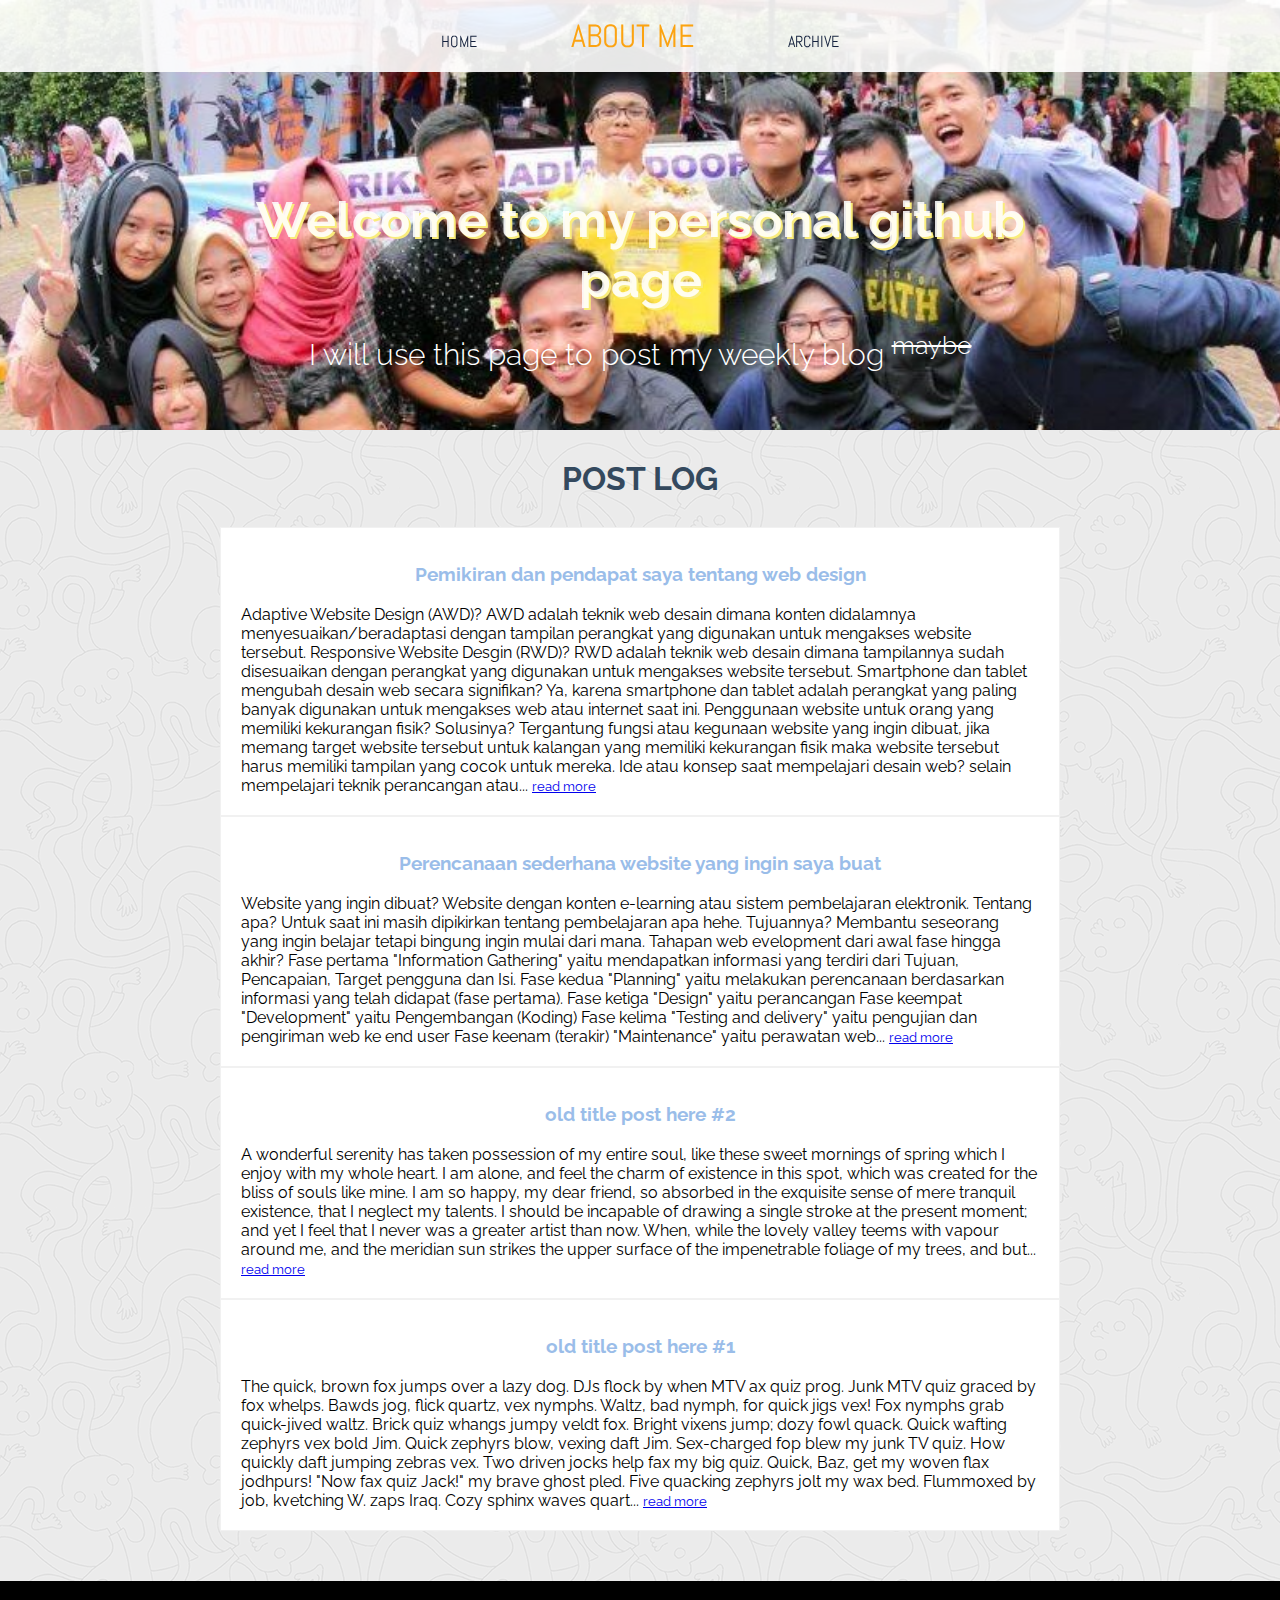
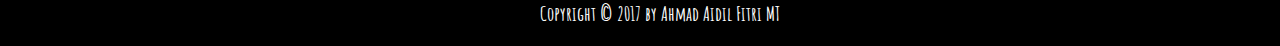
<file: index.html>
<!DOCTYPE html>
<html>
  <head>
    <meta charset="utf-8">
    <title>Personal Github Page - Ahmad Aidil F</title>
    <link href="assets/css/master.css" rel="stylesheet" type:"text/css" />
    <link href="https://fonts.googleapis.com/css?family=Abel|Amatic+SC|Raleway:100,200,300,400,500,600,700,800,900" rel="stylesheet" />
  </head>
  <body>
    <header>
      <nav>
        <ul>
          <a href="/"><li>Home</li></a>
          <a href="about-me.html"><li id="me">About me</li></a>
          <a href="archive.html"><li>Archive</li></a>
        </ul>
      </nav>
      <div class="cover">
        <div class="cov-content">
          <h1>Welcome to my personal github page</h1>
          <h2>I will use this page to post my weekly blog <sup><del>maybe</del></sup></h2>
        </div>
      </div>
    </header>
    <h2>POST LOG</h2>
    <section>
      <div id="article-list">
        <article>
          <a href="/2017/06/menceritakan-web-design-awd-rwb.html"><h3>Pemikiran dan pendapat saya tentang web design</h3></a>
          <p>Adaptive Website Design (AWD)?
          AWD adalah teknik web desain dimana konten didalamnya menyesuaikan/beradaptasi dengan tampilan perangkat yang digunakan untuk mengakses website tersebut.
          Responsive Website Desgin (RWD)?
          RWD adalah teknik web desain dimana tampilannya sudah disesuaikan dengan perangkat yang digunakan untuk mengakses website tersebut.
          Smartphone dan tablet mengubah desain web secara signifikan?
          Ya, karena smartphone dan tablet adalah perangkat yang paling banyak digunakan untuk mengakses web atau internet saat ini.
          Penggunaan website untuk orang yang memiliki kekurangan fisik? Solusinya?
          Tergantung fungsi atau kegunaan website yang ingin dibuat, jika memang target website tersebut untuk kalangan yang memiliki kekurangan fisik maka website tersebut harus memiliki tampilan yang cocok untuk mereka.
          Ide atau konsep saat mempelajari desain web?
          selain mempelajari teknik perancangan atau... <a href="/2017/06/menceritakan-web-design-awd-rwb.html"><small><u>read more</u></small></a></p>
        </article>
        <article>
          <a href="/2017/06/menceritakan-web-dev-yg-ingin-dibuat.html"><h3>Perencanaan sederhana website yang ingin saya buat</h3></a>
          <p>Website yang ingin dibuat?
          Website dengan konten e-learning atau sistem pembelajaran elektronik.
          Tentang apa?
          Untuk saat ini masih dipikirkan tentang pembelajaran apa hehe.
          Tujuannya?
          Membantu seseorang yang ingin belajar tetapi bingung ingin mulai dari mana.
          Tahapan web evelopment dari awal fase hingga akhir?
          Fase pertama "Information Gathering" yaitu mendapatkan informasi yang terdiri dari Tujuan, Pencapaian, Target pengguna dan Isi.
          Fase kedua "Planning" yaitu melakukan perencanaan berdasarkan informasi yang telah didapat (fase pertama).
          Fase ketiga "Design" yaitu perancangan
          Fase keempat "Development" yaitu Pengembangan (Koding)
          Fase kelima "Testing and delivery" yaitu pengujian dan pengiriman web ke end user
          Fase keenam (terakir) "Maintenance" yaitu perawatan web... <a href="/2017/06/menceritakan-web-dev-yg-ingin-dibuat.html"><small><u>read more</u></small></a></p>
        </article>
        <article>
          <a href="#"><h3>old title post here #2</h3></a>
          <p>A wonderful serenity has taken possession of my entire soul, like these sweet mornings of spring which I enjoy with my whole heart. I am alone, and feel the charm of existence in this spot, which was created for the bliss of souls like mine. I am so happy, my dear friend, so absorbed in the exquisite sense of mere tranquil existence, that I neglect my talents. I should be incapable of drawing a single stroke at the present moment; and yet I feel that I never was a greater artist than now. When, while the lovely valley teems with vapour around me, and the meridian sun strikes the upper surface of the impenetrable foliage of my trees, and but... <a href="#"><small><u>read more</u></small></a></p>
        </article>
        <article>
          <a href="#"><h3>old title post here #1</h3></a>
          <p>The quick, brown fox jumps over a lazy dog. DJs flock by when MTV ax quiz prog. Junk MTV quiz graced by fox whelps. Bawds jog, flick quartz, vex nymphs. Waltz, bad nymph, for quick jigs vex! Fox nymphs grab quick-jived waltz. Brick quiz whangs jumpy veldt fox. Bright vixens jump; dozy fowl quack. Quick wafting zephyrs vex bold Jim. Quick zephyrs blow, vexing daft Jim. Sex-charged fop blew my junk TV quiz. How quickly daft jumping zebras vex. Two driven jocks help fax my big quiz. Quick, Baz, get my woven flax jodhpurs! "Now fax quiz Jack!" my brave ghost pled. Five quacking zephyrs jolt my wax bed. Flummoxed by job, kvetching W. zaps Iraq. Cozy sphinx waves quart... <a href="#"><small><u>read more</u></small></a></p>
        </article>
      </div>
    </section>
    <footer><h5>Copyright &copy; 2017 by Ahmad Aidil Fitri MT</h5></footer>
  </body>
</html>
</file>
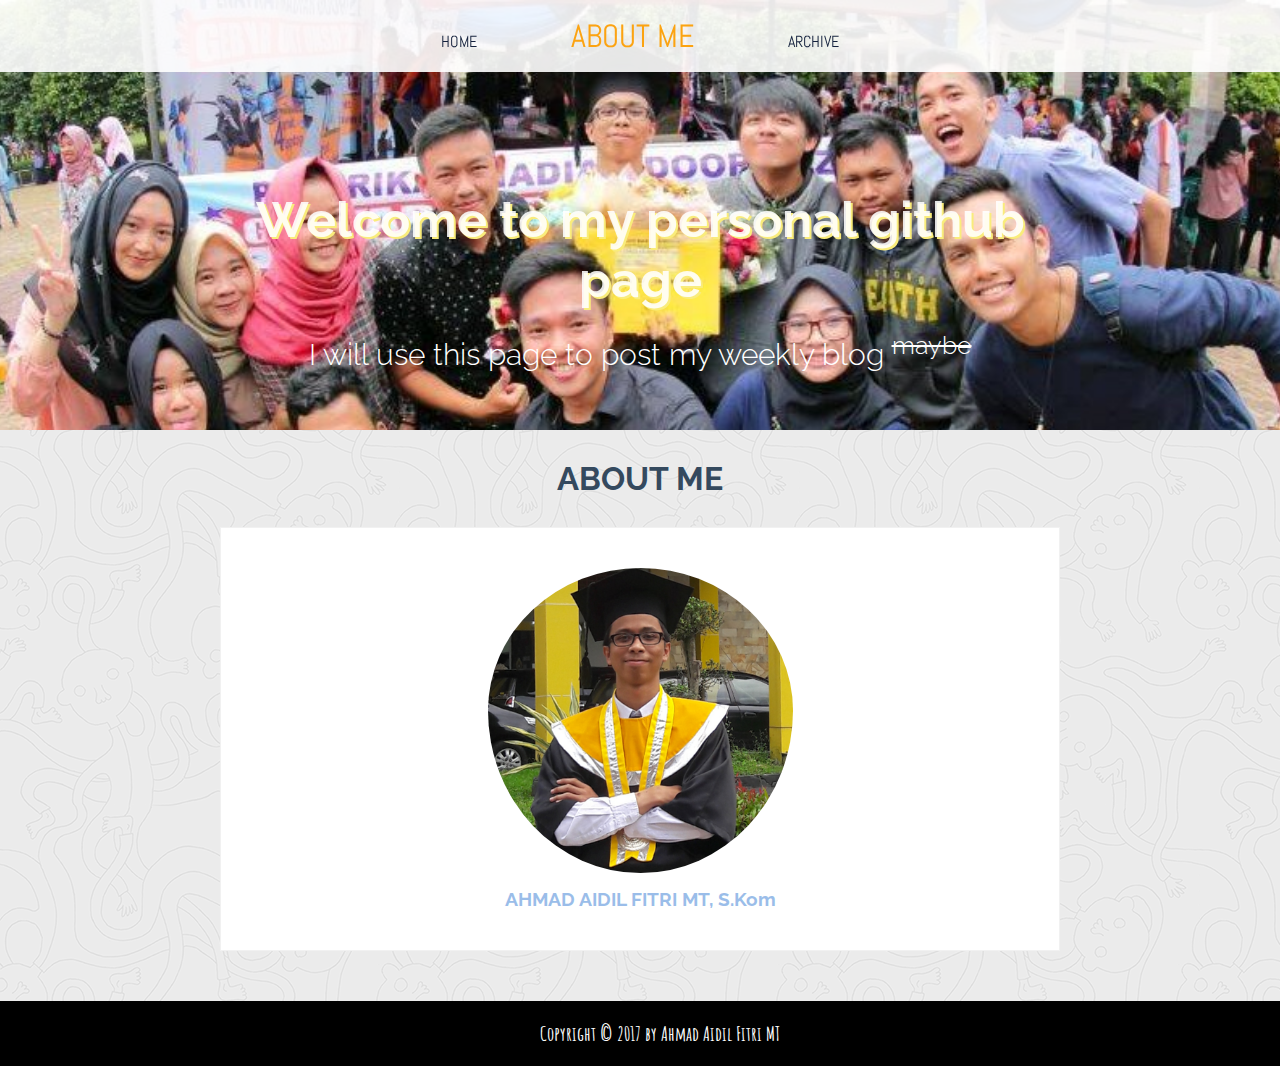
<file: about-me.html>
<!DOCTYPE html>
<html>
  <head>
    <meta charset="utf-8">
    <title>About author</title>
    <link href="assets/css/master.css" rel="stylesheet" type:"text/css" />
    <link href="https://fonts.googleapis.com/css?family=Abel|Amatic+SC|Raleway:100,200,300,400,500,600,700,800,900" rel="stylesheet" />
  </head>
  <body>
    <header>
      <nav>
        <ul>
          <a href="/"><li>Home</li></a>
          <a href="about-me.html"><li id="me">About me</li></a>
          <a href="archive.html"><li>Archive</li></a>
        </ul>
      </nav>
      <div class="cover">
        <div class="cov-content">
          <h1>Welcome to my personal github page</h1>
          <h2>I will use this page to post my weekly blog <sup><del>maybe</del></sup></h2>
        </div>
      </div>
    </header>
    <h2>ABOUT ME</h2>
    <section>
      <div id="article-list">
        <article>
          <img src="assets/img/author-ava.png" alt="Ahmad Aidil's photo" itemprop="image" class="img-circle"></img>
          <h3>AHMAD AIDIL FITRI MT, S.Kom</h3>
          <p></p>
        </article>
      </div>
    </section>
    <footer><h5>Copyright &copy; 2017 by Ahmad Aidil Fitri MT</h5></footer>
  </body>
</html>
</file>
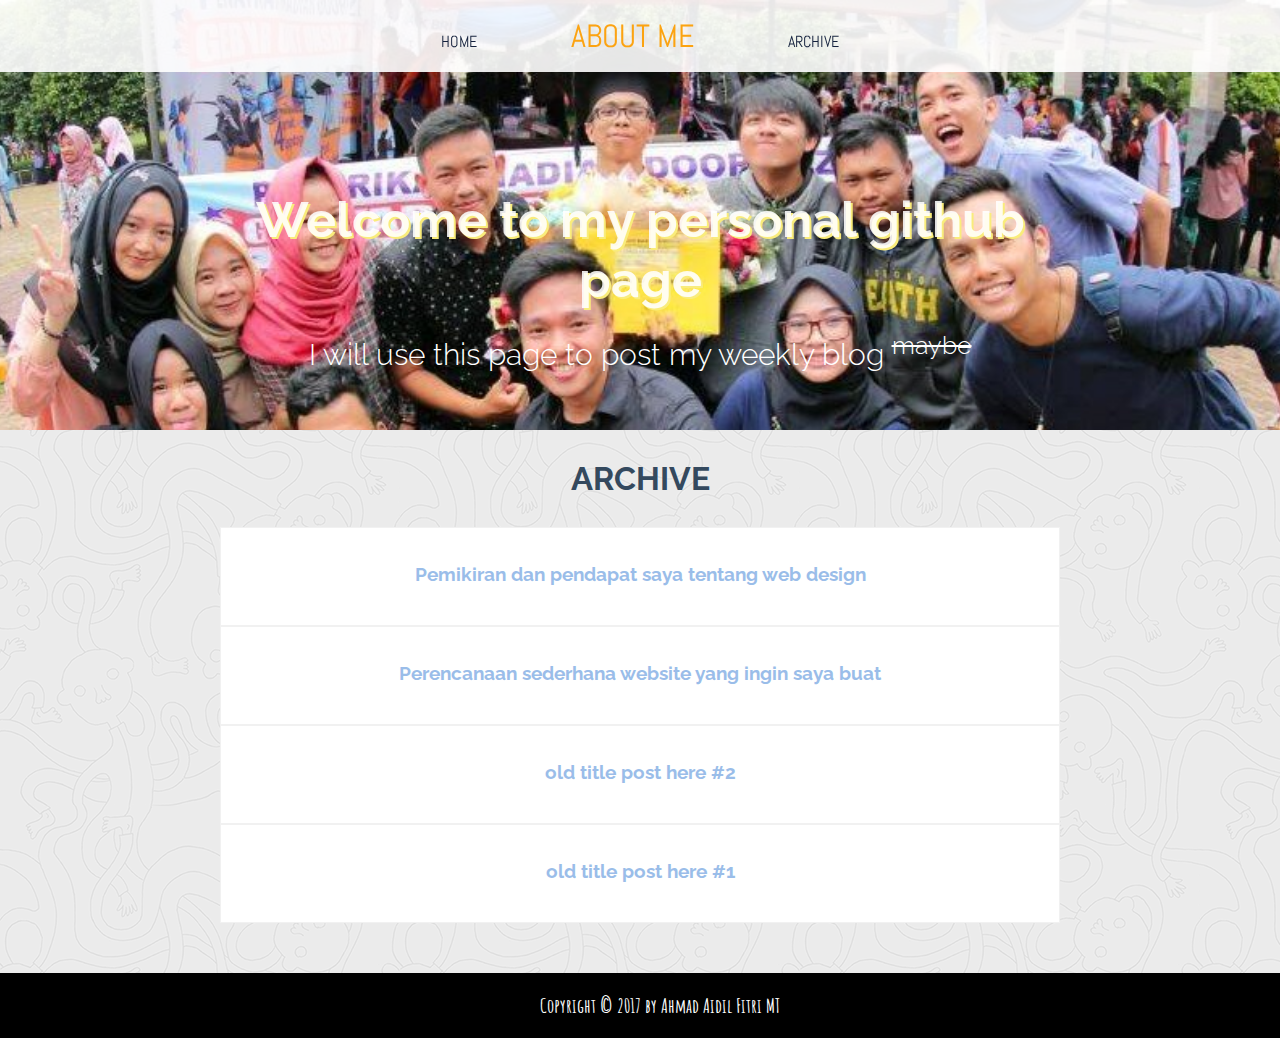
<file: archive.html>
<!DOCTYPE html>
<html>
  <head>
    <meta charset="utf-8">
    <title>Personal Github Page - Ahmad Aidil F</title>
    <link href="assets/css/master.css" rel="stylesheet" type:"text/css" />
    <link href="https://fonts.googleapis.com/css?family=Abel|Amatic+SC|Raleway:100,200,300,400,500,600,700,800,900" rel="stylesheet" />
  </head>
  <body>
    <header>
      <nav>
        <ul>
          <a href="/"><li>Home</li></a>
          <a href="about-me.html"><li id="me">About me</li></a>
          <a href="archive.html"><li>Archive</li></a>
        </ul>
      </nav>
      <div class="cover">
        <div class="cov-content">
          <h1>Welcome to my personal github page</h1>
          <h2>I will use this page to post my weekly blog <sup><del>maybe</del></sup></h2>
        </div>
      </div>
    </header>
    <h2>ARCHIVE</h2>
    <section>
      <div id="article-list">
        <article>
          <a href="/2017/06/menceritakan-web-design-awd-rwb.html"><h3>Pemikiran dan pendapat saya tentang web design</h3></a>
        </article>
        <article>
          <a href="/2017/06/menceritakan-web-dev-yg-ingin-dibuat.html"><h3>Perencanaan sederhana website yang ingin saya buat</h3></a>
        </article>
        <article>
          <a href="#"><h3>old title post here #2</h3></a>
        </article>
        <article>
          <a href="#"><h3>old title post here #1</h3></a>
        </article>
      </div>
    </section>
    <footer><h5>Copyright &copy; 2017 by Ahmad Aidil Fitri MT</h5></footer>
  </body>
</html>
</file>
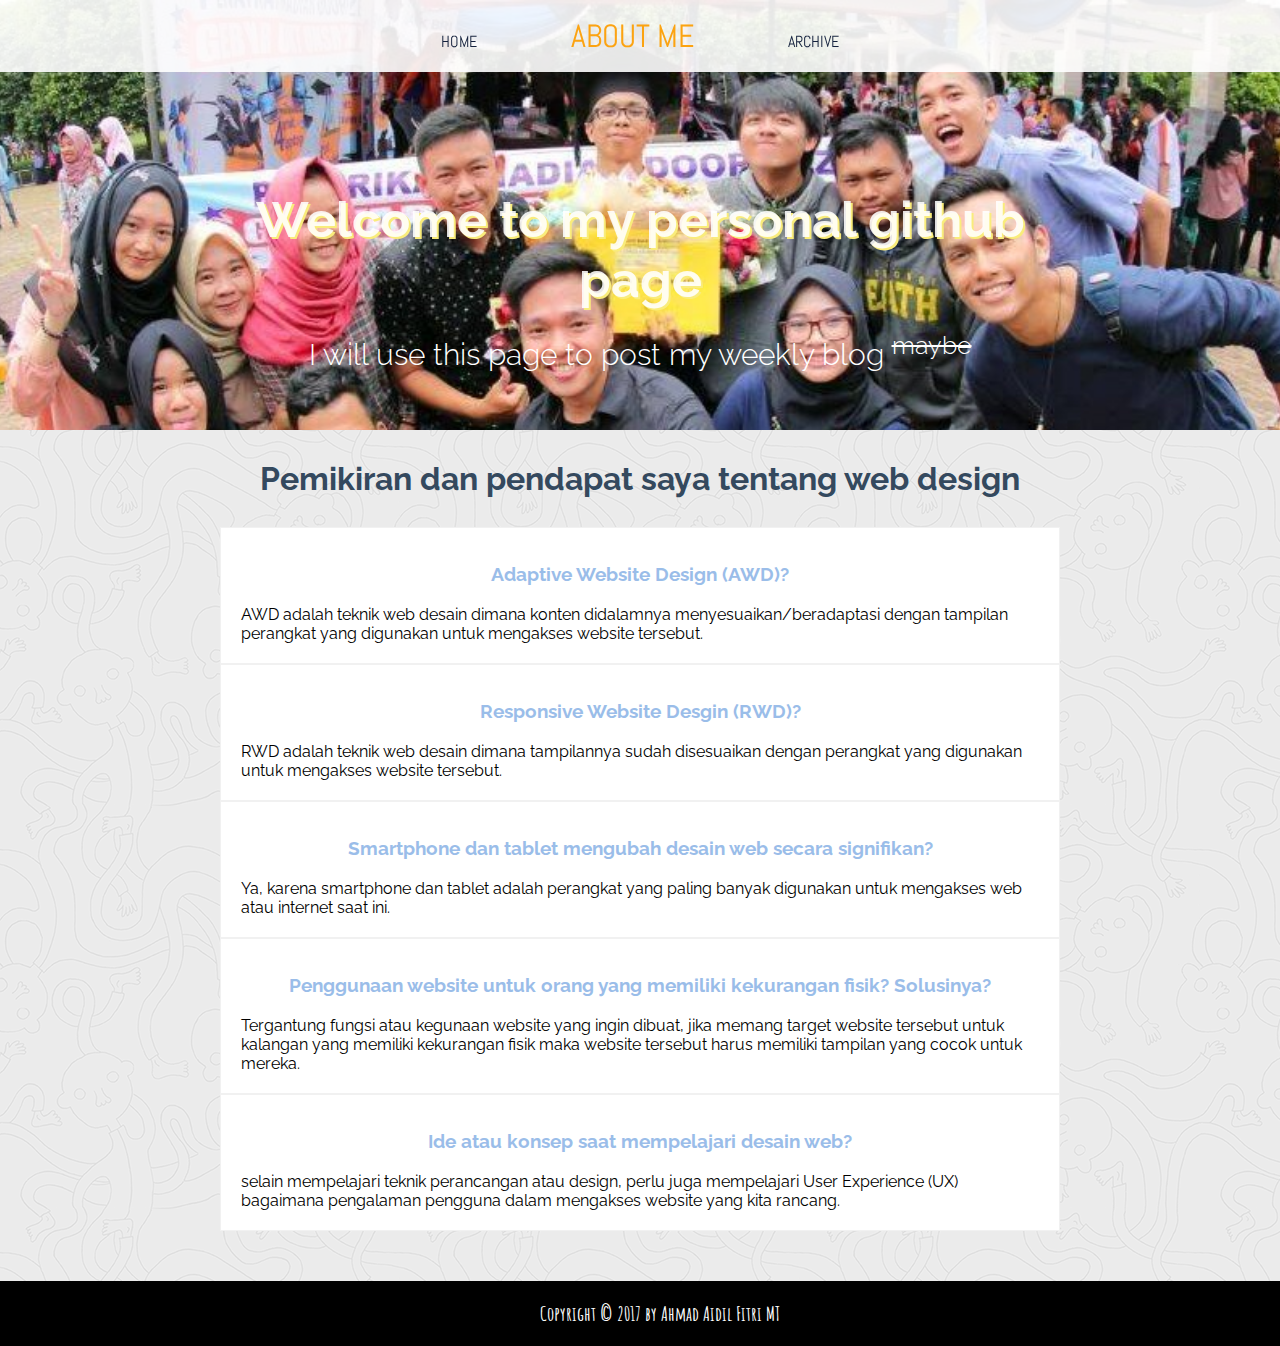
<file: 2017/06/menceritakan-web-design-awd-rwb.html>
<!DOCTYPE html>
<html>
  <head>
    <meta charset="utf-8">
    <title>Blog: Pemikiran dan pendapat saya tentang web design</title>
    <link href="/assets/css/master.css" rel="stylesheet" type:"text/css" />
    <link href="https://fonts.googleapis.com/css?family=Abel|Amatic+SC|Raleway:100,200,300,400,500,600,700,800,900" rel="stylesheet" />
  </head>
  <body>
    <header>
      <nav>
        <ul>
          <a href="/"><li>Home</li></a>
          <a href="/about-me.html"><li id="me">About me</li></a>
          <a href="/archive.html"><li>Archive</li></a>
        </ul>
      </nav>
      <div class="cover">
        <div class="cov-content">
          <h1>Welcome to my personal github page</h1>
          <h2>I will use this page to post my weekly blog <sup><del>maybe</del></sup></h2>
        </div>
      </div>
    </header>
    <h2>Pemikiran dan pendapat saya tentang web design</h2>
    <section>
      <div id="article-list">
        <article>
          <h3>Adaptive Website Design (AWD)?</h3></a>
          <p>AWD adalah teknik web desain dimana konten didalamnya menyesuaikan/beradaptasi dengan tampilan perangkat yang digunakan untuk mengakses website tersebut.</p>
        </article>
        <article>
          <h3>Responsive Website Desgin (RWD)?</h3>
          <p>RWD adalah teknik web desain dimana tampilannya sudah disesuaikan dengan perangkat yang digunakan untuk mengakses website tersebut.</p>
        </article>
        <article>
          <h3>Smartphone dan tablet mengubah desain web secara signifikan?</h3>
          <p>Ya, karena smartphone dan tablet adalah perangkat yang paling banyak digunakan untuk mengakses web atau internet saat ini.</p>
          </article>
        <article>
          <h3>Penggunaan website untuk orang yang memiliki kekurangan fisik? Solusinya?</h3>
          <p>Tergantung fungsi atau kegunaan website yang ingin dibuat, jika memang target website tersebut untuk kalangan yang memiliki kekurangan fisik maka website tersebut harus memiliki tampilan yang cocok untuk mereka.</p>
        </article>
        <article>
          <h3>Ide atau konsep saat mempelajari desain web?</h3>
          <p>selain mempelajari teknik perancangan atau design, perlu juga mempelajari User Experience (UX) bagaimana pengalaman pengguna dalam mengakses website yang kita rancang.</p>
        </article>
      </div>
    </section>
    <footer><h5>Copyright &copy; 2017 by Ahmad Aidil Fitri MT</h5></footer>
  </body>
</html>
</file>
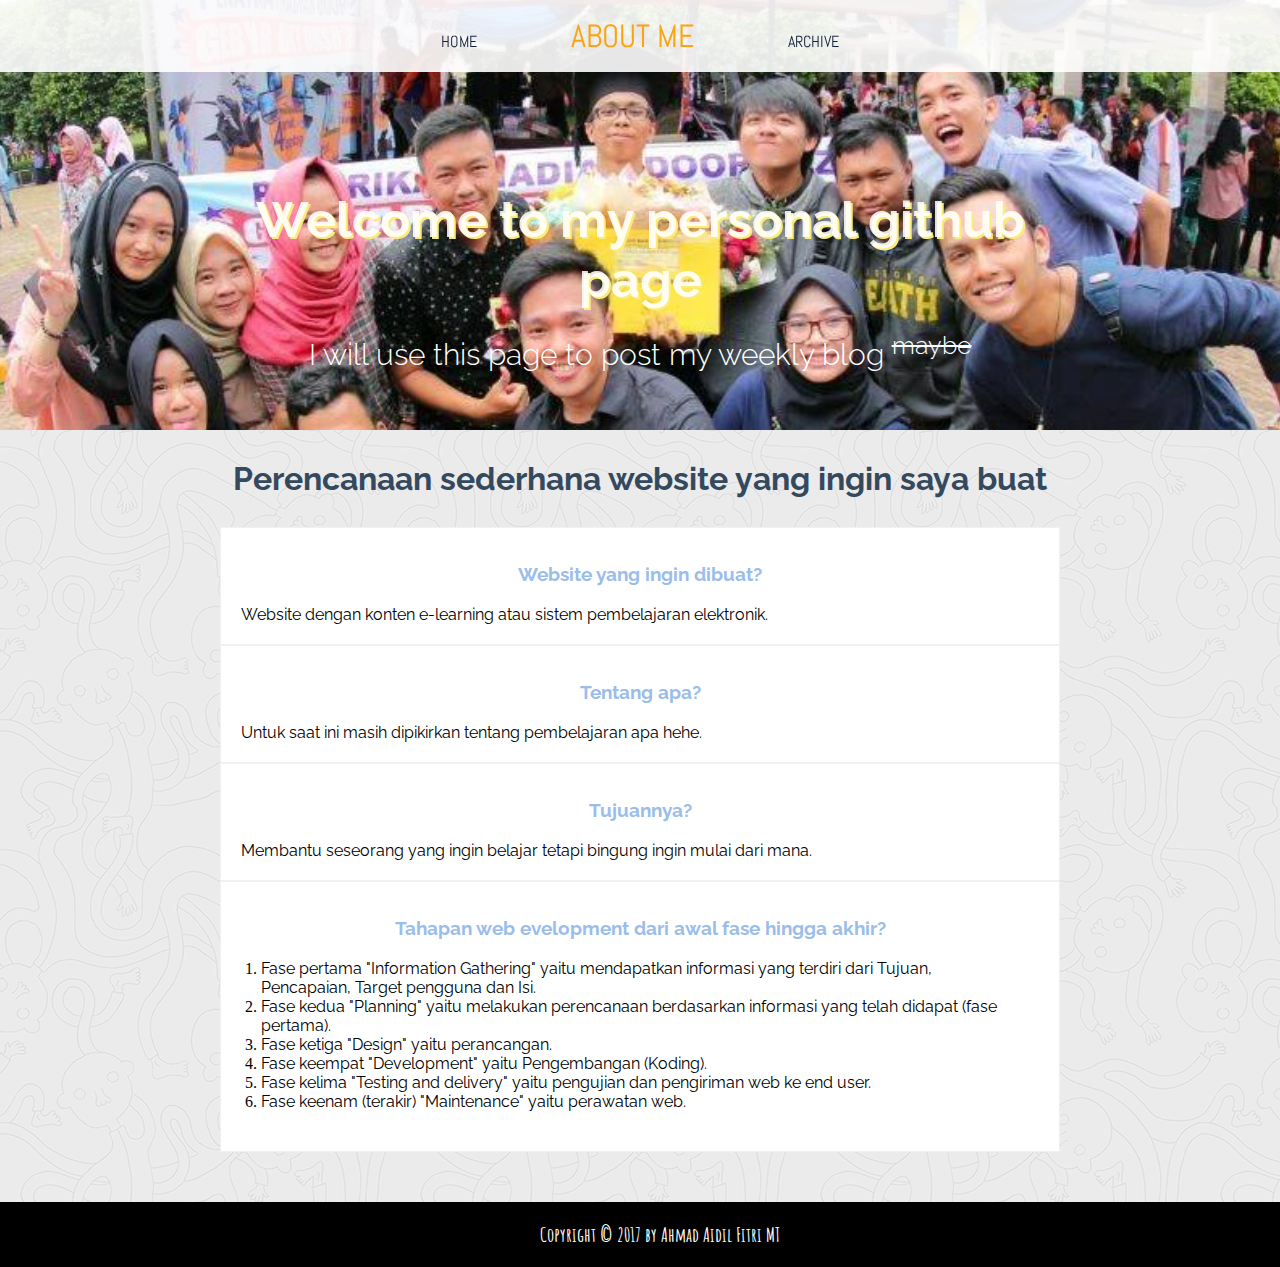
<file: 2017/06/menceritakan-web-dev-yg-ingin-dibuat.html>
<!DOCTYPE html>
<html>
  <head>
    <meta charset="utf-8">
    <title>Blog: Perencanaan sederhana website yang ingin saya buat</title>
    <link href="/assets/css/master.css" rel="stylesheet" type:"text/css" />
    <link href="https://fonts.googleapis.com/css?family=Abel|Amatic+SC|Raleway:100,200,300,400,500,600,700,800,900" rel="stylesheet" />
  </head>
  <body>
    <header>
      <nav>
        <ul>
          <a href="/"><li>Home</li></a>
          <a href="/about-me.html"><li id="me">About me</li></a>
          <a href="/archive.html"><li>Archive</li></a>
        </ul>
      </nav>
      <div class="cover">
        <div class="cov-content">
          <h1>Welcome to my personal github page</h1>
          <h2>I will use this page to post my weekly blog <sup><del>maybe</del></sup></h2>
        </div>
      </div>
    </header>
    <h2>Perencanaan sederhana website yang ingin saya buat</h2>
    <section>
      <div id="article-list">
        <article>
          <h3>Website yang ingin dibuat?</h3>
          <p>Website dengan konten e-learning atau sistem pembelajaran elektronik.</p>
        </article>
        <article>
          <h3>Tentang apa?</h3>
          <p>Untuk saat ini masih dipikirkan tentang pembelajaran apa hehe.</p>
        </article>
        <article>
          <h3>Tujuannya?</h3>
          <p>Membantu seseorang yang ingin belajar tetapi bingung ingin mulai dari mana.</p>
        </article>
        <article>
          <h3>Tahapan web evelopment dari awal fase hingga akhir?</h3>
          <ol>
            <li><p>Fase pertama "Information Gathering" yaitu mendapatkan informasi yang terdiri dari Tujuan, Pencapaian, Target pengguna dan Isi.</p></li>
            <li><p>Fase kedua "Planning" yaitu melakukan perencanaan berdasarkan informasi yang telah didapat (fase pertama).</p></li>
            <li><p>Fase ketiga "Design" yaitu perancangan.</p></li>
            <li><p>Fase keempat "Development" yaitu Pengembangan (Koding).</p></li>
            <li><p>Fase kelima "Testing and delivery" yaitu pengujian dan pengiriman web ke end user.</p></li>
            <li><p>Fase keenam (terakir) "Maintenance" yaitu perawatan web.</p></li>
          </ol>
        </article>
      </div>
    </section>
    <footer><h5>Copyright &copy; 2017 by Ahmad Aidil Fitri MT</h5></footer>
  </body>
</html>
</file>
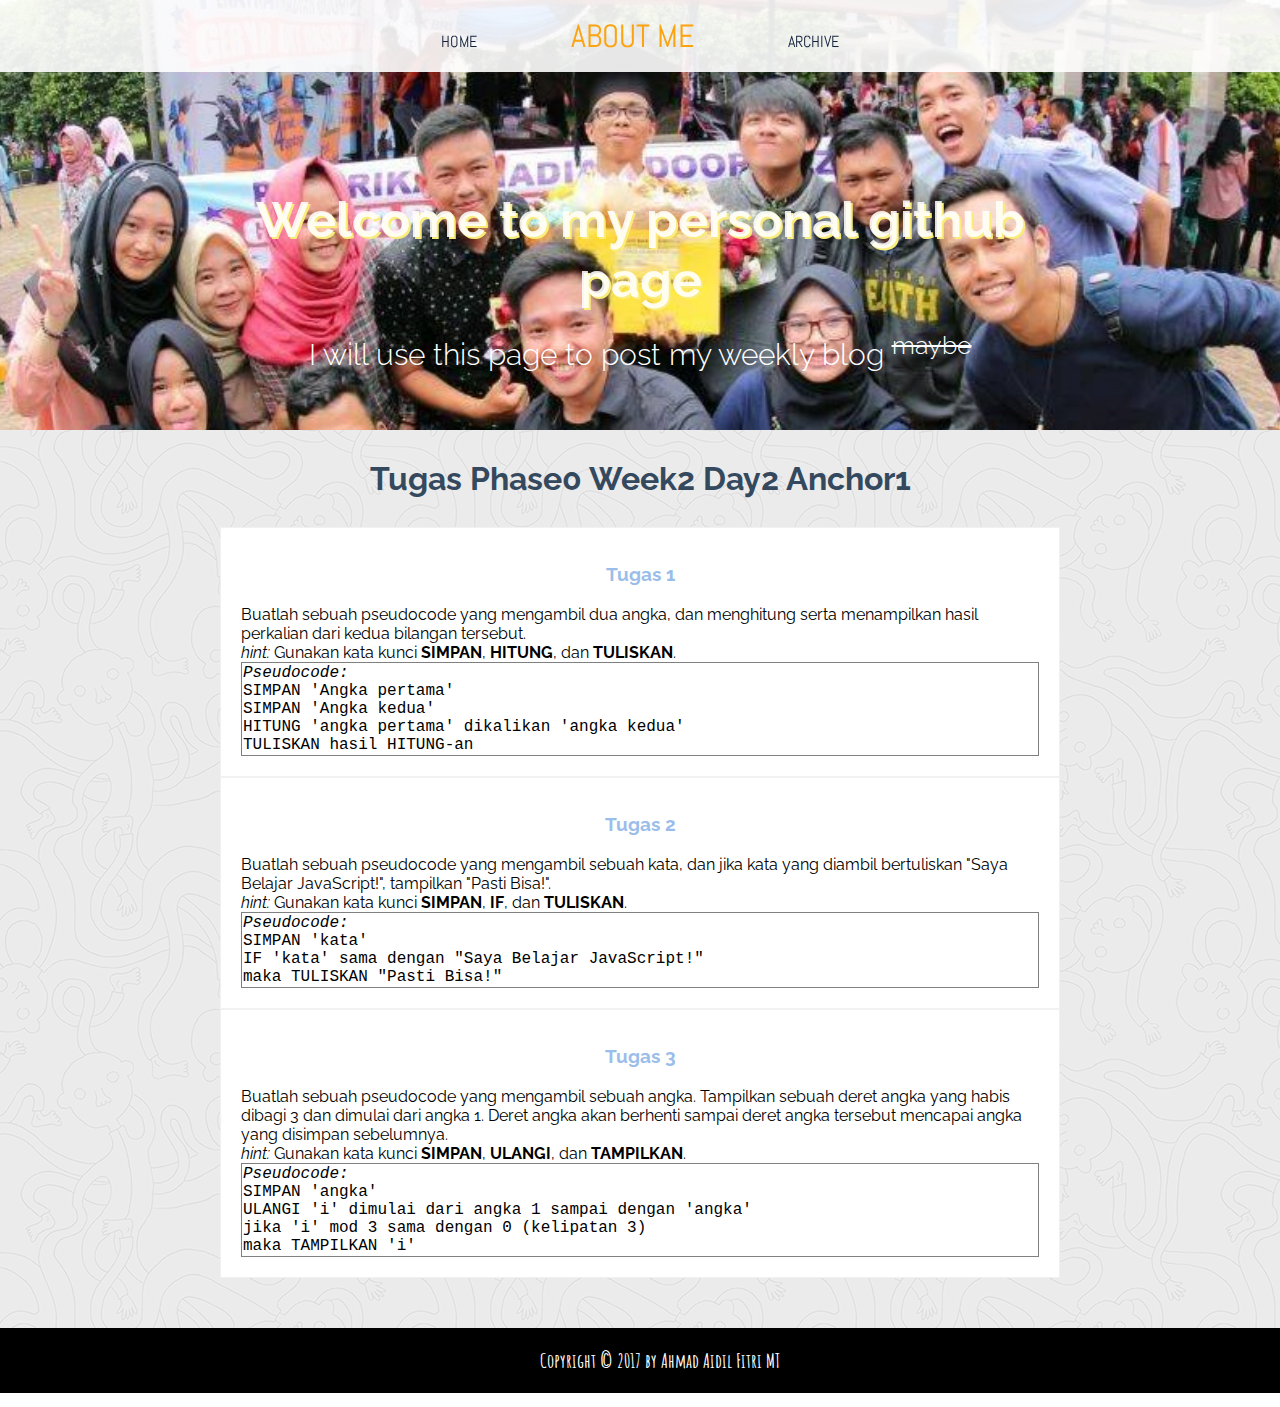
<file: 2017/06/tugas-phase0-week2-day2-anchor1.html>
<!DOCTYPE html>
<html>
  <head>
    <meta charset="utf-8">
    <title>Blog: Tugas Phase0 Week2 Day2 Anchor1</title>
    <link href="/assets/css/master.css" rel="stylesheet" type:"text/css" />
    <link href="https://fonts.googleapis.com/css?family=Abel|Amatic+SC|Raleway:100,200,300,400,500,600,700,800,900" rel="stylesheet" />
  </head>
  <body>
    <header>
      <nav>
        <ul>
          <a href="/"><li>Home</li></a>
          <a href="/about-me.html"><li id="me">About me</li></a>
          <a href="/archive.html"><li>Archive</li></a>
        </ul>
      </nav>
      <div class="cover">
        <div class="cov-content">
          <h1>Welcome to my personal github page</h1>
          <h2>I will use this page to post my weekly blog <sup><del>maybe</del></sup></h2>
        </div>
      </div>
    </header>
    <h2>Tugas Phase0 Week2 Day2 Anchor1</h2>
    <section>
      <div id="article-list">
        <article>
          <h3>Tugas 1</h3>
          <p>Buatlah sebuah pseudocode yang mengambil dua angka, dan menghitung serta menampilkan hasil perkalian dari kedua bilangan tersebut.</p>
          <p><i>hint:</i> Gunakan kata kunci <b>SIMPAN</b>, <b>HITUNG</b>, dan <b>TULISKAN</b>.</p>
          <p id="code"><i>Pseudocode:</i><br/>SIMPAN 'Angka pertama'<br/>SIMPAN 'Angka kedua'<br/>HITUNG 'angka pertama' dikalikan 'angka kedua'<br/>TULISKAN hasil HITUNG-an</p>
        </article>
        <article>
          <h3>Tugas 2</h3>
          <p>Buatlah sebuah pseudocode yang mengambil sebuah kata, dan jika kata yang diambil bertuliskan "Saya Belajar JavaScript!", tampilkan "Pasti Bisa!".</p>
          <p><i>hint:</i> Gunakan kata kunci <b>SIMPAN</b>, <b>IF</b>, dan <b>TULISKAN</b>.</p>
          <p id="code"><i>Pseudocode:</i><br/>SIMPAN 'kata'
          <br/>IF 'kata' sama dengan "Saya Belajar JavaScript!"<br/>maka TULISKAN "Pasti Bisa!"</p>
        </article>
        <article>
          <h3>Tugas 3</h3>
          <p>Buatlah sebuah pseudocode yang mengambil sebuah angka. Tampilkan sebuah deret angka yang habis dibagi 3 dan dimulai dari angka 1. Deret angka akan berhenti sampai deret angka tersebut mencapai angka yang disimpan sebelumnya.</p>
          <p><i>hint:</i> Gunakan kata kunci <b>SIMPAN</b>, <b>ULANGI</b>, dan <b>TAMPILKAN</b>.</p>
          <p id="code"><i>Pseudocode:</i><br/>SIMPAN 'angka'<br/>ULANGI 'i' dimulai dari angka 1 sampai dengan 'angka'<br/>jika 'i' mod 3 sama dengan 0 (kelipatan 3)<br/>maka TAMPILKAN 'i'</p>
        </article>
      </div>
    </section>
    <footer><h5>Copyright &copy; 2017 by Ahmad Aidil Fitri MT</h5></footer>
  </body>
</html>
</file>
<file: assets/css/master.css>
*{
  padding: 0px;
  margin: 0px;
}

body{
  background-image: url("../img/sample-pattern.png");
}

nav{
  background-color: rgba(255, 255, 255, 0.9);
  overflow-y: auto;
  position: fixed;
  left: 0;
  top: 0;
  text-align: center;
  width: 100%;
  z-index: 10000;
}

nav ul{
  padding: 0px;
}

nav ul a li{
  color: #14213D;
  display: inline-block;
  font-family: 'Abel', sans-serif;
  font-size: 16px;
  font-weight: 300;
  margin: 16px 20px;
  text-transform: uppercase;
}

#me{
  color: #FCA311;
  font-size: 32px;
  padding: 0px 50px;
}

header .cover{
  height: 460px;
  position: relative;
  top: -30px;
  width: 100%;
  background:url("../img/cover-image.jpg") no-repeat center bottom;
	background-size:cover;
  background-attachment:fixed;
}

header .cov-content{
  box-sizing: border-box;
  margin: 0 auto;
  position: relative;
  text-align: center;
  top: 200px;
  width: 70%;
}

header h1{
  color: rgba(255, 255, 255, 0.88);
  font-family: 'Raleway', sans-serif;
  font-size: 50px;
  line-height: 60px;
  padding: 20px 10px;
  text-align: center;
  text-shadow: 2px 2px #f9ec7b;
}

header h2{
  color: #fff;
  font-family: 'Raleway', sans-serif;
  font-size: 30px;
  font-weight: 300;
  text-align: center;
}

h2{
  font-family: 'Raleway', sans-serif;
  color: #34495E;
  font-size: 2em;
  text-align: center;
}

section {
  /*border: 1px solid black;*/
  width: 1000px;
  margin: auto;
}

#article-list{
  /*border: 1px solid black;*/
  background-color: #fff;
  margin: 30px 80px 50px 80px;
}

#article-list a{
  text-decoration: none;
}

#article-list h3{
  color: #9ABDE9;
  font-family: 'Raleway', sans-serif;
  margin-bottom: 20px;
}

article {
  border: 1px solid #f1f1f1;
  padding: 20px;
}

article a{
  font-family: 'Raleway', sans-serif;
  text-decoration: none;
}

article p{
  font-family: 'Raleway', sans-serif;
}

#code{
  border: 1px solid gray;
  padding: 1px;
  font-family: 'Lucida Console', monospace;
}

article h3{
  font-family: 'Raleway', sans-serif;
  text-align: center;
  margin-top: 15px;
}

article ol{
  margin: 20px;
}

footer{
  background-color: black;
  padding: 20px;
  width: 100%;
}

footer h5{
  color: #fff;
  font-family: 'Amatic SC', sans-serif;
  font-size: 20px;
  text-align: center;
}

.img-circle{
  display: block;
  border-radius: 50%;
  margin: auto;
  padding-top: 20px;
}
</file>
